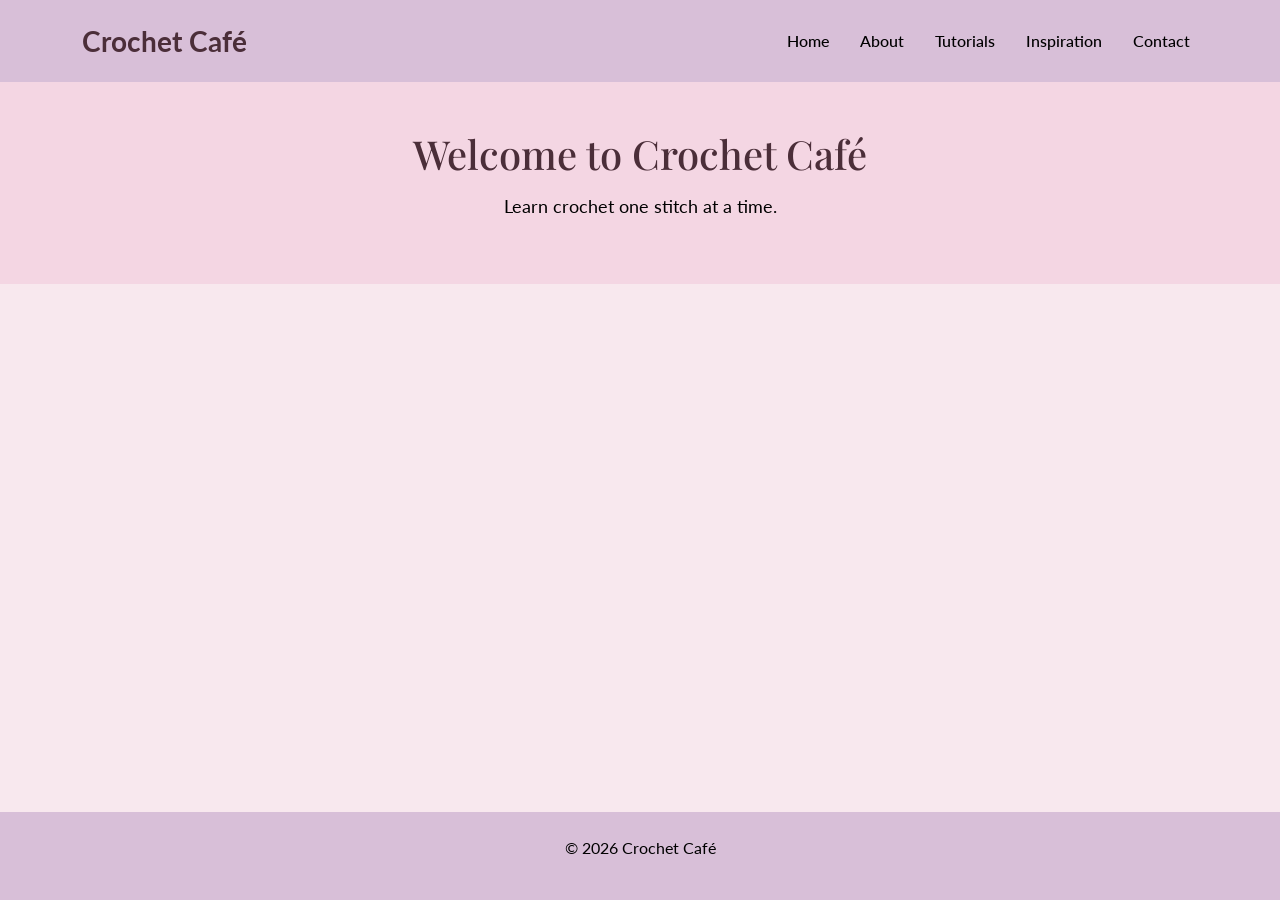
<file: index.html>
<!DOCTYPE html>
<html lang="en">
<head>
<meta charset="UTF-8">
<meta name="viewport" content="width=device-width, initial-scale=1.0">
<title>Home - Crochet Café</title>
<link href="https://cdn.jsdelivr.net/npm/bootstrap@5.3.3/dist/css/bootstrap.min.css" rel="stylesheet">
<link href="https://fonts.googleapis.com/css2?family=Playfair+Display&family=Lato&display=swap" rel="stylesheet">
<link rel="stylesheet" href="style.css">
</head>
<body>

<nav class="navbar navbar-expand-lg">
<div class="container">
<a class="navbar-brand" href="index.html">Crochet Café</a>
<button class="navbar-toggler" type="button" data-bs-toggle="collapse" data-bs-target="#menu">
<span class="navbar-toggler-icon"></span>
</button>
<div class="collapse navbar-collapse" id="menu">
<ul class="navbar-nav ms-auto">
<li class="nav-item"><a class="nav-link active" href="index.html">Home</a></li>
<li class="nav-item"><a class="nav-link" href="about.html">About</a></li>
<li class="nav-item"><a class="nav-link" href="tutorial.html">Tutorials</a></li>
<li class="nav-item"><a class="nav-link" href="inspiration.html">Inspiration</a></li>
<li class="nav-item"><a class="nav-link" href="contact.html">Contact</a></li>
</ul>
</div>
</div>
</nav>

<header class="hero text-center py-5">
<div class="container">
<h1>Welcome to Crochet Café</h1>
<p>Learn crochet one stitch at a time.</p>
</div>
</header>

<footer class="text-center py-4">
<p>© 2026 Crochet Café</p>
</footer>

<script src="https://cdn.jsdelivr.net/npm/bootstrap@5.3.3/dist/js/bootstrap.bundle.min.js"></script>
</body>
</html>
</file>
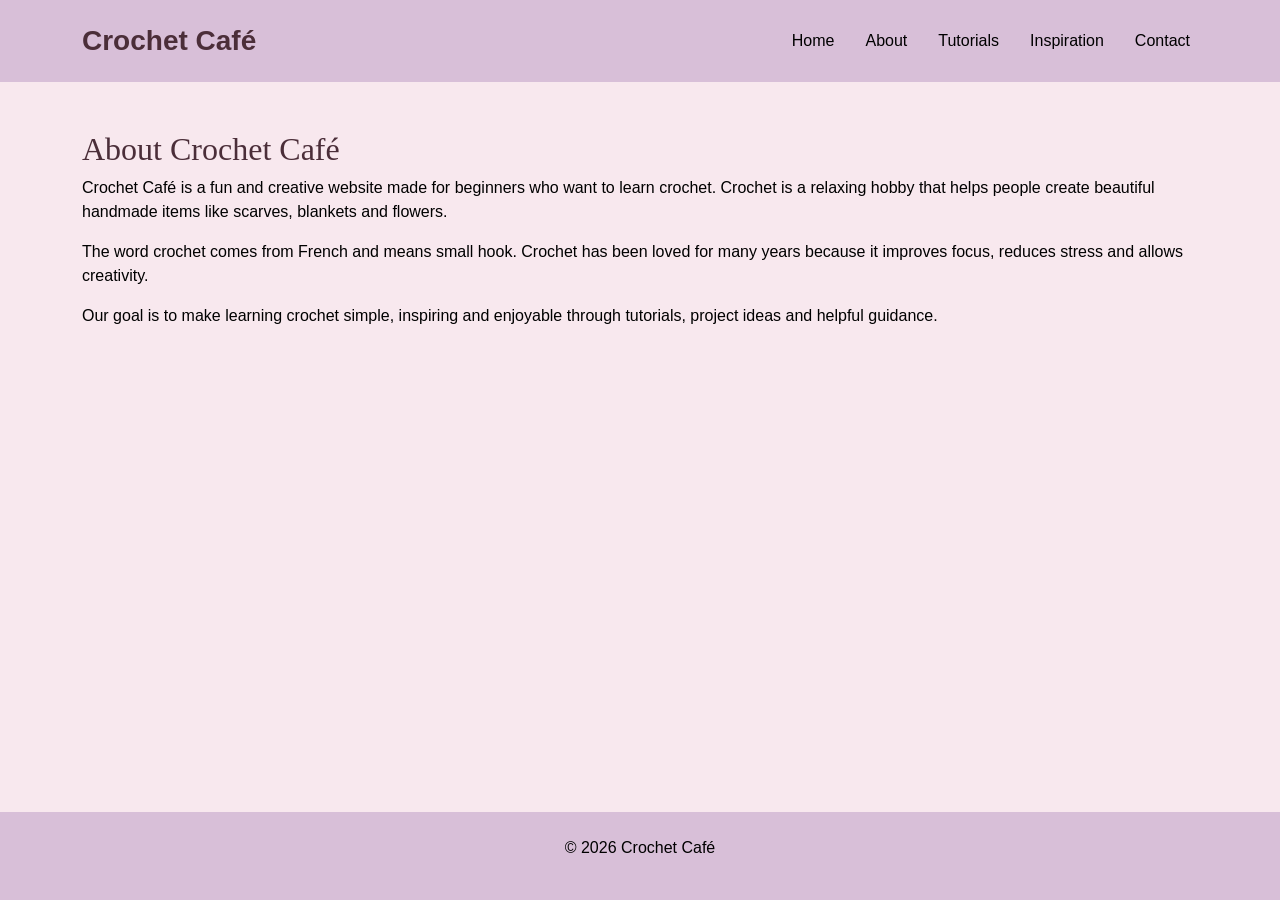
<file: about.html>
<!DOCTYPE html>
<html lang="en">
<head>
<meta charset="UTF-8">
<meta name="viewport" content="width=device-width, initial-scale=1.0">
<title>About</title>
<link href="https://cdn.jsdelivr.net/npm/bootstrap@5.3.3/dist/css/bootstrap.min.css" rel="stylesheet">
<link rel="stylesheet" href="style.css">
</head>
<body>

<nav class="navbar navbar-expand-lg">
<div class="container">
<a class="navbar-brand" href="index.html">Crochet Café</a>
<div class="collapse navbar-collapse">
<ul class="navbar-nav ms-auto">
<li class="nav-item"><a class="nav-link" href="index.html">Home</a></li>
<li class="nav-item"><a class="nav-link active" href="about.html">About</a></li>
<li class="nav-item"><a class="nav-link" href="tutorial.html">Tutorials</a></li>
<li class="nav-item"><a class="nav-link" href="inspiration.html">Inspiration</a></li>
<li class="nav-item"><a class="nav-link" href="contact.html">Contact</a></li>
</ul>
</div>
</div>
</nav>

<main class="container py-5">
<section class="about-content">
    <h2>About Crochet Café</h2>
    <p>
        Crochet Café is a fun and creative website made for beginners who want to learn crochet.
        Crochet is a relaxing hobby that helps people create beautiful handmade items like scarves,
        blankets and flowers.
    </p>
    <p>
        The word crochet comes from French and means small hook.
        Crochet has been loved for many years because it improves focus,
        reduces stress and allows creativity.
    </p>
    <p>
        Our goal is to make learning crochet simple, inspiring and enjoyable
        through tutorials, project ideas and helpful guidance.
    </p> 
</section>
</main>
<footer class="text-center py-4">
<p>© 2026 Crochet Café</p>
</footer>
<script src="https://cdn.jsdelivr.net/npm/bootstrap@5.3.3/dist/js/bootstrap.bundle.min.js"></script>
</body>
</html>
</file>
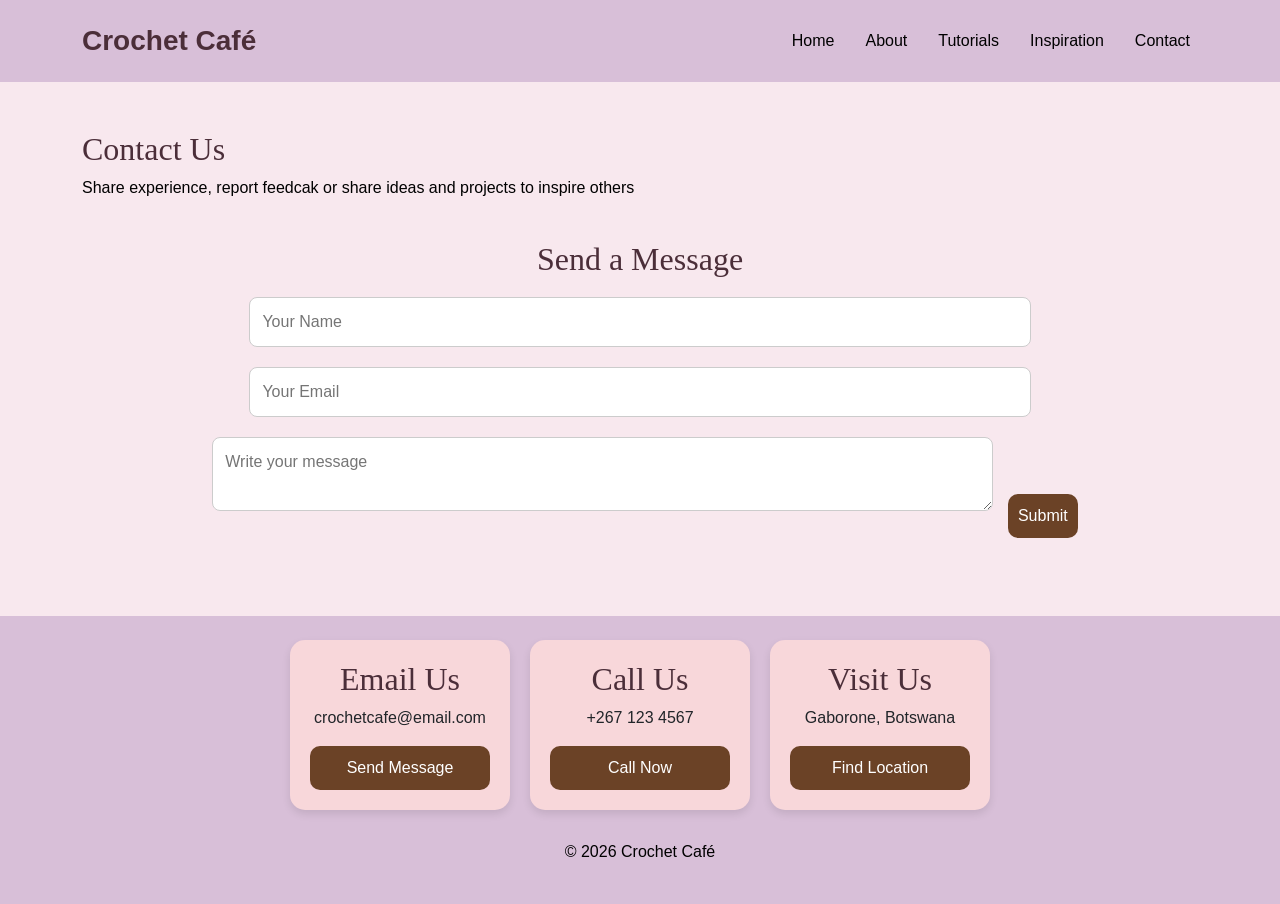
<file: contact.html>
<!DOCTYPE html>
<html lang="en">
<head>
<meta charset="UTF-8">
<meta name="viewport" content="width=device-width, initial-scale=1.0">
<title>Contact</title>
<link href="https://cdn.jsdelivr.net/npm/bootstrap@5.3.3/dist/css/bootstrap.min.css" rel="stylesheet">
<link rel="stylesheet" href="style.css">
</head>
  
 <body>
 <nav class="navbar navbar-expand-lg">
 <div class="container">
<a class="navbar-brand" href="index.html">Crochet Café</a>
<div class="collapse navbar-collapse">
<ul class="navbar-nav ms-auto">
<li class="nav-item"><a class="nav-link" href="index.html">Home</a></li>
<li class="nav-item"><a class="nav-link active" href="about.html">About</a></li>
<li class="nav-item"><a class="nav-link" href="tutorial.html">Tutorials</a></li>
<li class="nav-item"><a class="nav-link" href="inspiration.html">Inspiration</a></li>
<li class="nav-item"><a class="nav-link" href="contact.html">Contact</a></li>
</ul>
</div>
</div>
</nav>
<main class="container py-5">
<h2>Contact Us</h2>
  <p> Share experience, report feedcak or share ideas and projects to inspire others</p>


    <section class="contact-form">
        <h2>Send a Message</h2>
        <form>
            <input type="text" placeholder="Your Name">
            <input type="email" placeholder="Your Email">
            <textarea placeholder="Write your message"></textarea>
            <button type="submit">Submit</button>
        </form>
    </section>

</main>
<footer class="text-center py-4">
  <section class="card-section">
        <div class="card">
            <h2>Email Us</h2>
            <p>crochetcafe@email.com</p>
            <button>Send Message</button>
        </div>

        <div class="card">
            <h2>Call Us</h2>
            <p>+267 123 4567</p>
            <button>Call Now</button>
        </div>

        <div class="card">
            <h2>Visit Us</h2>
            <p>Gaborone, Botswana</p>
            <button>Find Location</button>
        </div>
    </section>
<p>© 2026 Crochet Café</p>
</footer>
<script src="https://cdn.jsdelivr.net/npm/bootstrap@5.3.3/dist/js/bootstrap.bundle.min.js"></script>
</body>
</html>
</file>
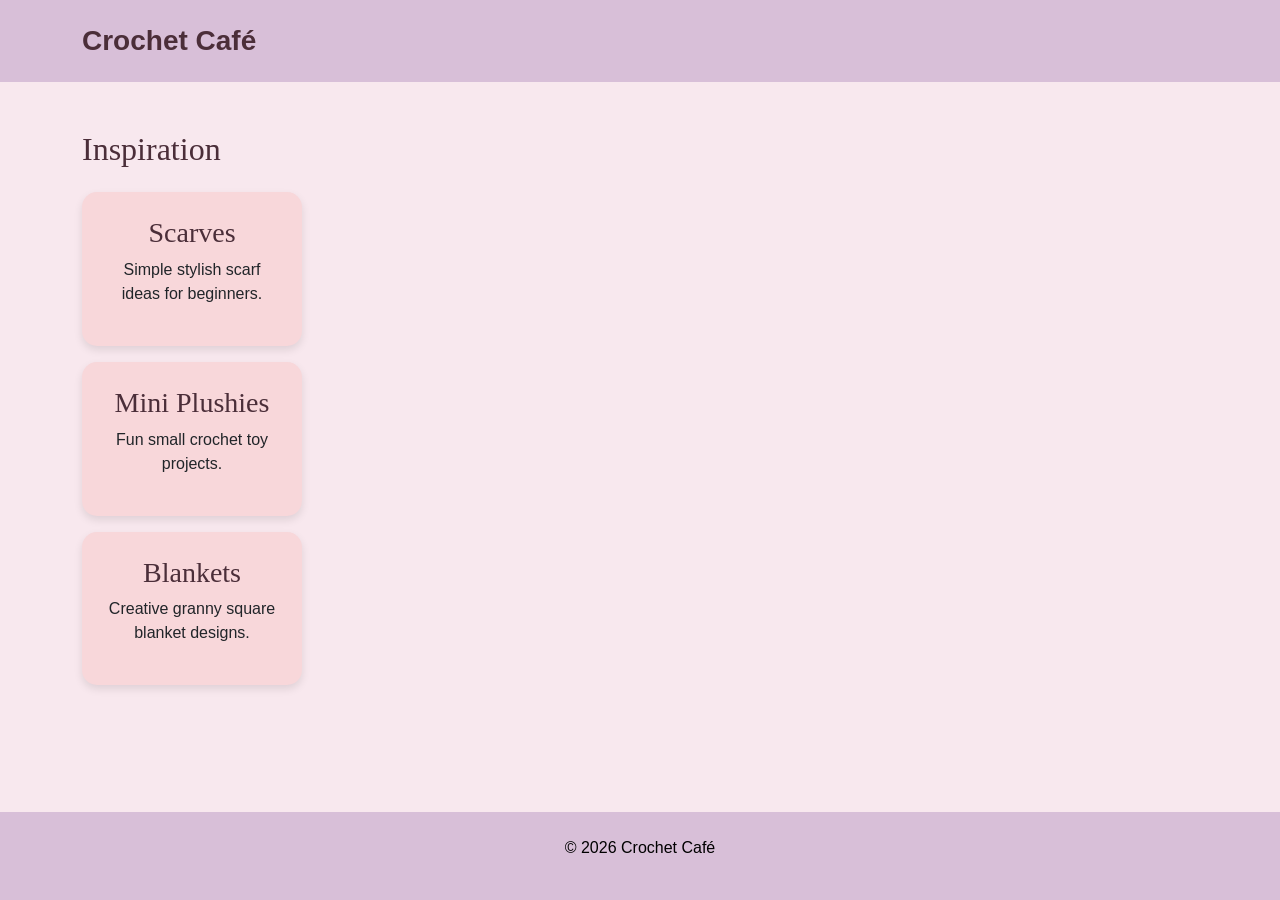
<file: inspirational.html>
<!DOCTYPE html>
<html lang="en">
<head>
<meta charset="UTF-8">
<meta name="viewport" content="width=device-width, initial-scale=1.0">
<title>Inspiration</title>
<link href="https://cdn.jsdelivr.net/npm/bootstrap@5.3.3/dist/css/bootstrap.min.css" rel="stylesheet">
<link rel="stylesheet" href="style.css">
</head>
<body>

<nav class="navbar navbar-expand-lg">
<div class="container">
<a class="navbar-brand" href="index.html">Crochet Café</a>
</div>
</nav>

<main class="container py-5">
<h2 class="mb-4">Inspiration</h2>

<section class="card p-4 mb-3">
<h3>Scarves</h3>
<p>Simple stylish scarf ideas for beginners.</p>
</section>

<section class="card p-4 mb-3">
<h3>Mini Plushies</h3>
<p>Fun small crochet toy projects.</p>
</section>

<section class="card p-4">
<h3>Blankets</h3>
<p>Creative granny square blanket designs.</p>
</section>

</main>
<footer class="text-center py-4">
<p>© 2026 Crochet Café</p>
</footer>
<script src="https://cdn.jsdelivr.net/npm/bootstrap@5.3.3/dist/js/bootstrap.bundle.min.js"></script>
</body>
</html>
</file>
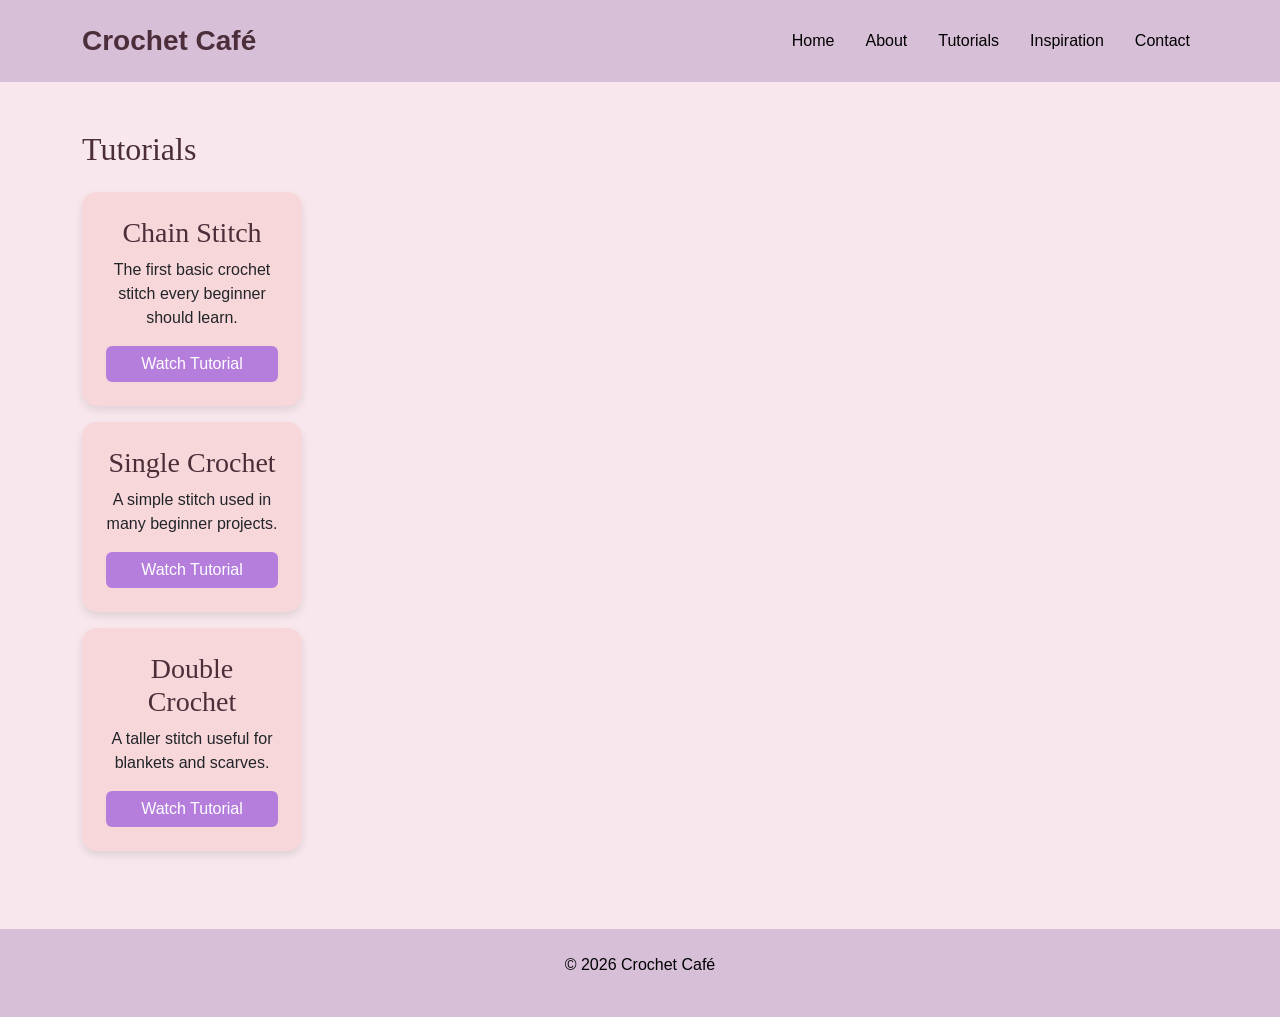
<file: tutorial.html>
<!DOCTYPE html>
<html lang="en">
<head>
<meta charset="UTF-8">
<meta name="viewport" content="width=device-width, initial-scale=1.0">
<title>Tutorials</title>
<link href="https://cdn.jsdelivr.net/npm/bootstrap@5.3.3/dist/css/bootstrap.min.css" rel="stylesheet">
<link rel="stylesheet" href="style.css">
</head>
<body>

<nav class="navbar navbar-expand-lg">
<div class="container">
<a class="navbar-brand" href="index.html">Crochet Café</a>
  <div class="collapse navbar-collapse">
<ul class="navbar-nav ms-auto">
<li class="nav-item"><a class="nav-link" href="index.html">Home</a></li>
<li class="nav-item"><a class="nav-link active" href="about.html">About</a></li>
<li class="nav-item"><a class="nav-link" href="tutorial.html">Tutorials</a></li>
<li class="nav-item"><a class="nav-link" href="inspiration.html">Inspiration</a></li>
<li class="nav-item"><a class="nav-link" href="contact.html">Contact</a></li>
</ul>
</div>
</div>
</nav>

<main class="container py-5">
<h2 class="mb-4">Tutorials</h2>

<section class="card p-4 mb-3">
    <h3>Chain Stitch</h3>
    <p>The first basic crochet stitch every beginner should learn.</p>
    <a href="https://www.youtube.com/watch?v=7v-mssy5rKU" target="_blank" class="btn btn-primary">
        Watch Tutorial
    </a>
</section>

<section class="card p-4 mb-3">
    <h3>Single Crochet</h3>
    <p>A simple stitch used in many beginner projects.</p>
    <a href="https://www.youtube.com/watch?v=aAxGTnVNJiE" target="_blank" class="btn btn-primary">
        Watch Tutorial
    </a>
</section>

<section class="card p-4">
    <h3>Double Crochet</h3>
    <p>A taller stitch useful for blankets and scarves.</p>
    <a href="https://www.youtube.com/watch?v=5xKssKskNzo" target="_blank" class="btn btn-primary">
        Watch Tutorial
    </a>
</section>
</main>
  <footer class="text-center py-4">
<p>© 2026 Crochet Café</p>
</footer>
<script src="https://cdn.jsdelivr.net/npm/bootstrap@5.3.3/dist/js/bootstrap.bundle.min.js"></script>
</body>
</html>
</file>
<file: style.css>
html {
    height: 100%;
}
body {
    min-height: 100vh;
    display: flex;
    flex-direction: column;
    font-family: 'Lato', sans-serif;
    background-color: #f8e8ee;
    color: #000;
    margin: 0;
}
main {
    flex: 1;
}
h1, h2, h3 {
     font-family: 'Playfair Display', serif;
    color: #4b2e39;
}
.navbar {
    background-color: #d8bfd8;
    padding: 15px 0;
}
.navbar-brand {
    font-size: 28px;
    font-weight: bold;
    color: #4b2e39;
}
.nav-link {
    color: #000;
    font-weight: 500;
    margin-left: 15px;
}
.nav-link:hover, .nav-link.active {
    color: #8b5a7a;
}
.hero {
    background-color: #f4d6e3;
    text-align: center;
    padding: 80px 20px;
}
.hero h1, .hero h2 {
    margin-bottom: 15px;
}
.hero p {
    font-size: 18px;
}
section {
    margin-bottom: 30px;
}
.card {
    background-color: #fff5f8;
    border: none;
    border-radius: 12px;
    padding: 20px;
    box-shadow: 0 4px 10px rgba(0,0,0,0.08);
    transition: transform 0.3s ease;
}
.card:hover {
    transform: translateY(-5px);
}
.btn-primary {
    background-color: #b57edc;
    border: none;
}
.btn-primary:hover {
    background-color: #8b5a7a;
}
form input,
form textarea {
    border-radius: 8px;
}
footer {
    background-color: #d8bfd8;
    text-align: center;
    padding: 20px;
    margin-top: auto;
    width: 100%;
}
.image-fill {
    width: 100%;
    text-align: center;
    padding: 20px 0;
}

.image-fill img {
    width: 80%;
    max-width: 700px;
    border-radius: 15px;
    box-shadow: 0 4px 10px rgba(0,0,0,0.15);
}

.page-bg {
    background-image: url("scarf.jpg");
    background-size: cover;
    background-position: center;
    background-repeat: repeat;
    border-radius: 15px;
    padding: 40px;
    background-color: rgba(255,255,255,0.85);
    background-blend-mode: light;
}
.card-section {
    display: flex;
    gap: 20px;
    justify-content: center;
    flex-wrap: wrap;
}

.card {
    background: #f8d7da;
    padding: 20px;
    border-radius: 15px;
    width: 220px;
    text-align: center;
    transition: 0.3s;
    box-shadow: 0 4px 8px rgba(0,0,0,0.1);
}
.card:hover {
    transform: scale(1.05);
    background: #e6c7ff;
}
button {
    background: #6b4226;
    color: white;
    border: none;
    padding: 10px;
    border-radius: 10px;
    cursor: pointer;
}
button:hover {
    background: #8a5a44;
}
.contact-form {
    margin-top: 40px;
    text-align: center;
}
input, textarea {
    width: 70%;
    padding: 12px;
    margin: 10px;
    border-radius: 10px;
    border: 1px solid #ccc;
}
</file>
